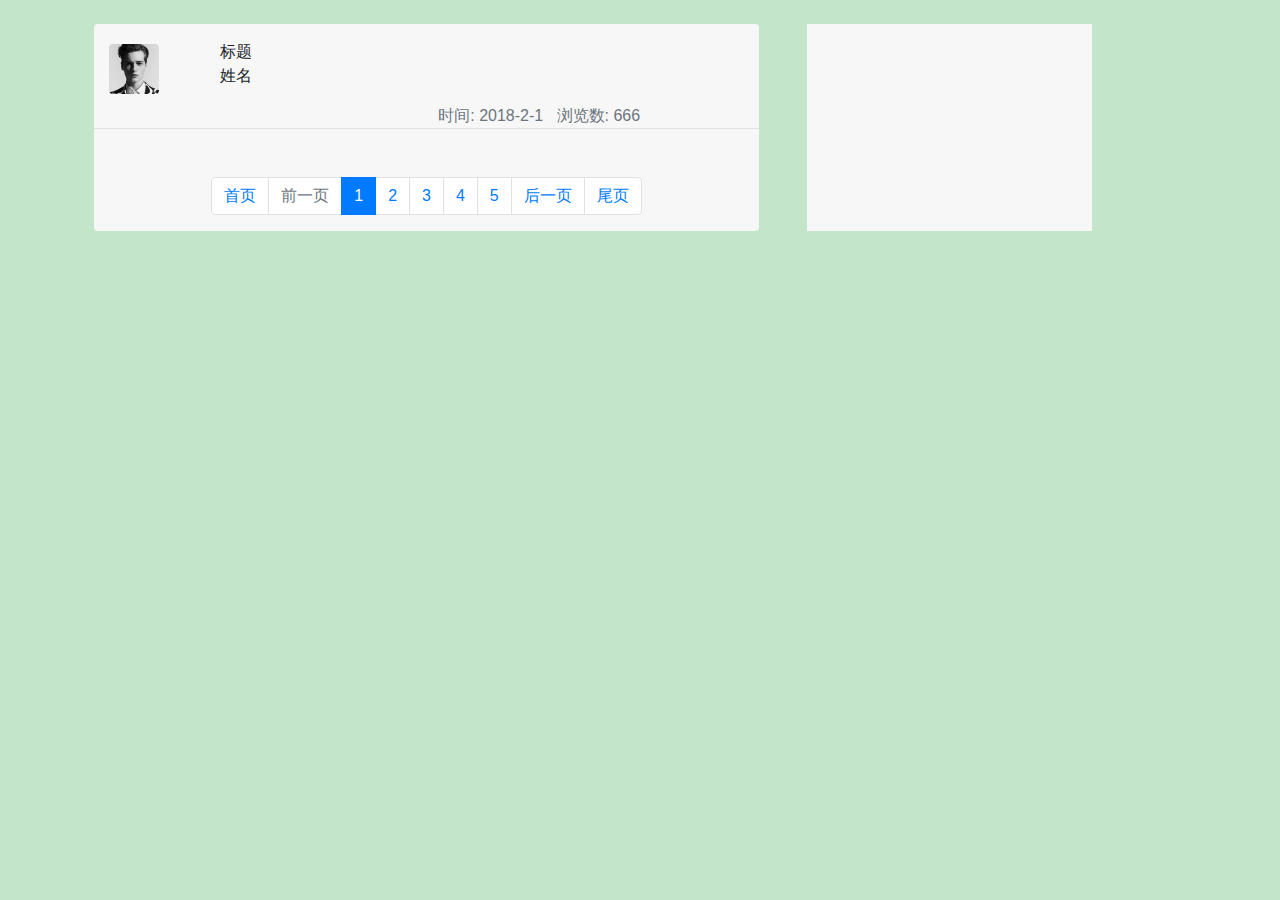
<file: portals/src/main/resources/templates/index.html>
<!DOCTYPE html>
<html lang="en" xmlns:th="http://www.w3.org/1999/xhtml">
<link rel="stylesheet" href="../static/css/bootstrap.css"/>
<script src="../static/js/jquery-3.3.1.js"></script>
<script src="../static/js/jquery.cookie.js"></script>
<script type="text/javascript" src="../static/js/bootstrap.js"></script>
<meta charset="UTF-8">
<style>
    body {
        background-color: #c3e6cb;
    }
</style>
<input class="d-none" id="maxPage" th:value="${maxPage}">
<!--导航栏-->
<div th:replace="head::head"></div>
<div class="container">
    <div class="row">
        <!--头像--> <!--标题用户-->
        <div class="col-7 m-4 rounded" style="background-color: #f7f7f7;">
            <div id="content1">
                <!--循环点-->
                <div class="row mt-3 border-bottom" th:each="viewObject:${viewObjects}">
                    <div class="col-2 mt-1">
                        <!--头像-->
                        <img class=" rounded" th:src="@{${viewObject.get('user').headUrl}}"
                             src="../static/img/head/1.jpg"
                             width="50" height="50">
                    </div>
                    <div class="col-10">
                        <!--标题用户-->
                        <a th:text="${viewObject.get('question').questionTitle}"
                           th:href="@{/question/{questionId}(questionId=${viewObject.get('question').questionId})}">标题</a>
                        <p class="text-gray-dark" th:text="${viewObject.get('user').userName}">姓名</p>
                        <div class="offset-5">
                            <span class="text-secondary">时间:</span>
                            <span class="text-secondary"
                                  th:text="${viewObject.get('question').questionDate}">2018-2-1</span>
                            <span class="text-secondary">&nbsp;&nbsp;浏览数:</span>
                            <span class="text-secondary" th:text="${viewObject.get('question').visitTime}">666</span>
                        </div>
                    </div>
                </div>
            </div>
            <!--分页-->
            <ul class="pagination  justify-content-center pt-4 mt-4">
                <li class="page-item"><a id="a1" class="page-link" href="javascript:void(0)" onclick="f1(this)">首页</a>
                </li>
                <li class="page-item disabled"><a id="a2" class="page-link" href="javascript:void(0)"
                                                  onclick="f1(this)">前一页</a>
                </li>
                <li class="page-item active"><a id="a3" class="page-link" href="javascript:void(0)"
                                                onclick="f1(this)">1</a>
                </li>
                <li class="page-item "><a id="a4" class="page-link" href="javascript:void(0)" onclick="f1(this)">2</a>
                </li>
                <li class="page-item"><a id="a5" class="page-link" href="javascript:void(0)" onclick="f1(this)">3</a>
                </li>
                <li class="page-item"><a id="a6" class="page-link" href="javascript:void(0)" onclick="f1(this)">4</a>
                </li>
                <li class="page-item "><a id="a7" class="page-link" href="javascript:void(0)" onclick="f1(this)">5</a>
                </li>
                <li class="page-item"><a id="a8" class="page-link" href="javascript:void(0)" onclick="f1(this)">后一页</a>
                </li>
                <li class="page-item"><a id="a9" class="page-link" href="javascript:void(0)" onclick="f1(this)">尾页</a>
                </li>
            </ul>
        </div>
        <!--热门文章-->
        <div class="col-3 m-4" style="background-color: #f7f7f7;">
        </div>
    </div>
</div>
</html>
<!--初始化分页按钮-->
<script>
    function f1(e) {
        var preNode = $(".active")
        var prePage = preNode.children().text()
        var curPage = $(e).text()
        $(".disabled").removeClass('disabled')
        $(".active").removeClass('active')
        if ($(e).attr('id') == 'a1') {
            $("#a3").text(1)
            $("#a4").text(2)
            $("#a5").text(3)
            $("#a6").text(4)
            $("#a7").text(5)
            $("#a3").parent().addClass("active")
            $("#a2").parent().addClass("disabled")
        }
        if ($(e).attr('id') == 'a2') {
            if (prePage == '2') {
                $("#a3").parent().addClass("active")
                $("#a2").parent().addClass("disabled")
            }
            else if (prePage == '3' || prePage == maxPage || prePage == Number(maxPage) - 1 + "") {
                preNode.prev().addClass('active')
            }
            else {
                $("#a3").text(Number(prePage) - 3 + '')
                $("#a4").text(Number(prePage) - 2 + '')
                $("#a5").text(Number(prePage) - 1 + '')
                $("#a6").text(prePage)
                $("#a7").text(Number(prePage) + 1 + '')
                $("#a5").parent().addClass('active')
            }
        }
        if ($(e).attr('id') == 'a3') {
            if ($(e).text() == '1') {
                $("#a3").parent().addClass("active")
                $("#a2").parent().addClass("disabled")
            }
            else if ($(e).text() == '2') {
                $("#a3").text('1')
                $("#a4").text('2')
                $("#a5").text('3')
                $("#a6").text('4')
                $("#a7").text('5')
                $("#a4").parent().addClass('active')
            }
            else {
                $("#a3").text(Number(curPage) - 2 + "")
                $("#a4").text(Number(curPage) - 1 + "")
                $("#a5").text(curPage)
                $("#a6").text(Number(curPage) + 1 + "")
                $("#a7").text(Number(curPage) + 2 + "")
                $("#a5").parent().addClass('active')
            }
        }
        if ($(e).attr('id') == 'a4') {
            if ($(e).text() == '2') {
                $(e).parent().addClass('active')
            } else {
                $("#a3").text(Number(curPage) - 2 + "")
                $("#a4").text(Number(curPage) - 1 + "")
                $("#a5").text(curPage)
                $("#a6").text(Number(curPage) + 1 + "")
                $("#a7").text(Number(curPage) + 2 + "")
                $("#a5").parent().addClass('active')
            }
        }
        if ($(e).attr('id') == 'a5') {
            $("#a3").text(Number(curPage) - 2 + "")
            $("#a4").text(Number(curPage) - 1 + "")
            $("#a5").text(curPage)
            $("#a6").text(Number(curPage) + 1 + "")
            $("#a7").text(Number(curPage) + 2 + "")
            $("#a5").parent().addClass('active')
        }
        if ($(e).attr('id') == 'a6') {
            if ($(e).text() == Number(maxPage) - 1) {
                $(e).parent().addClass('active')
            } else {
                $("#a3").text(Number(curPage) - 2 + "")
                $("#a4").text(Number(curPage) - 1 + "")
                $("#a5").text(curPage)
                $("#a6").text(Number(curPage) + 1 + "")
                $("#a7").text(Number(curPage) + 2 + "")
                $("#a5").parent().addClass('active')
            }
        }
        if ($(e).attr('id') == 'a7') {
            var curPage = $(e).text()
            if ($(e).text() == maxPage) {
                $("#a7").parent().addClass("active")
                $("#a8").parent().addClass("disabled")
            }
            else if ($(e).text() == Number(maxPage) - 1) {
                $("#a3").text(Number(maxPage) - 4)
                $("#a4").text(Number(maxPage) - 3)
                $("#a5").text(Number(maxPage) - 2)
                $("#a6").text(Number(maxPage) - 1)
                $("#a7").text(maxPage)
                $("#a7").parent().addClass('active')
            }
            else {
                $("#a3").text(Number(curPage) - 2 + "")
                $("#a4").text(Number(curPage) - 1 + "")
                $("#a5").text(curPage)
                $("#a6").text(Number(curPage) + 1 + "")
                $("#a7").text(Number(curPage) + 2 + "")
                $("#a5").parent().addClass('active')
            }
        }
        if ($(e).attr('id') == 'a8') {
            if (prePage == Number(maxPage) - 1 + "") {
                $("#a7").parent().addClass("active")
                $("#a8").parent().addClass("disabled")
            }
            else if (prePage == Number(maxPage) - 2 || prePage == 1 || prePage == 2) {
                preNode.next().addClass('active')
            }
            else {
                $("#a3").text(Number(prePage) - 1)
                $("#a4").text(prePage)
                $("#a5").text(Number(prePage) + 1)
                $("#a6").text(Number(prePage) + 2)
                $("#a7").text(Number(prePage) + 3)
                $("#a5").parent().addClass('active')
            }
        }
        if ($(e).attr('id') == 'a9') {
            $("#a3").text(Number(maxPage) - 4)
            $("#a4").text(Number(maxPage) - 3)
            $("#a5").text(Number(maxPage) - 2)
            $("#a6").text(Number(maxPage) - 1)
            $("#a7").text(maxPage)
            $("#a7").parent().addClass("active")
            $("#a8").parent().addClass("disabled")
        }
        curPage = $(".active").children().text();
        $.ajax({
            //请求问题分页
            url: "http://127.0.0.1:8082/question",
            data: {
                page: curPage,
                count: 5
            },
            type: "get",
            //请求问题作者信息
            success: function (questions) {
                $("#content1").empty()
                $.each(questions, function (i, question) {
                    $.ajax({
                        url: "http://127.0.0.1:8081/user/" + question.userId,
                        type: "get",
                        success: function (e) {
                            res = " <div class=\"row mt-3 border-bottom\" >\n" +
                                "                <div class=\"col-2 mt-1\">\n" +
                                "                    <!--头像-->\n" +
                                "                    <img class=\" rounded\"\n" +
                                "                         src=" + e.headUrl + "\n" +
                                "                         width=\"50\" height=\"50\">\n" +
                                "                </div>\n" +
                                "                <div class=\"col-10\">\n" +
                                "                    <!--标题用户-->\n" +
                                "                    <a \n" +
                                "                       href=\"/question/" + question.questionId + "\"> "+question.questionTitle+" </a>\n" +
                                "                    <p class=\"text-gray-dark\">" + e.userName + "</p>\n" +
                                "                    <div class=\"offset-5\">\n" +
                                "                        <span class=\"text-secondary\">时间:</span>\n" +
                                "                        <span class=\"text-secondary\"\n" +
                                "                             >" + question.questionDate + "</span>\n" +
                                "                        <span class=\"text-secondary\">&nbsp;&nbsp;浏览数:</span>\n" +
                                "                        <span class=\"text-secondary\" >" + question.visitTime + "</span>\n" +
                                "                    </div>\n" +
                                "                </div>\n" +
                                "            </div>"
                            $("#content1").append(res)
                        }
                    })
                })

            }
        })
    }
</script>
</file>
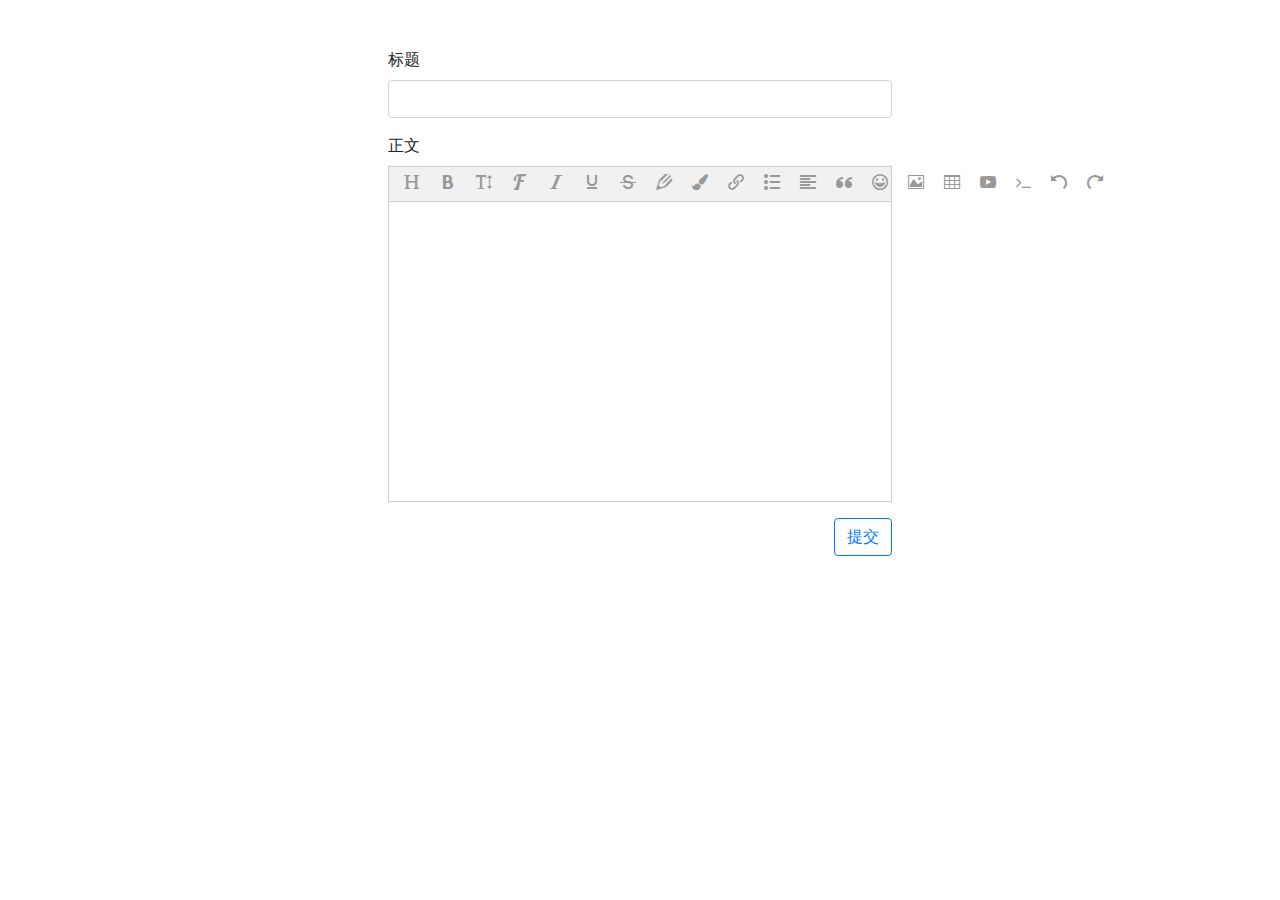
<file: portals/src/main/resources/templates/ask.html>
<!DOCTYPE html>
<html lang="en" xmlns:th="http://www.thymeleaf.org">
<link rel="stylesheet" href="../static/css/bootstrap.css"/>
<script src="../static/js/jquery-3.3.1.js"></script>
<script src="../static/js/jquery.cookie.js"></script>
<script type="text/javascript" src="../static/js/bootstrap.js"></script>
<script type="text/javascript" src="../static/js/wangEditor.js"></script>
<meta charset="UTF-8">
<div class="container col-5 mt-5">
    <div class="form-group ">
        <label>标题</label>
        <input id="title" class="form-control">
        <input id="userId" th:value="${userId}" class="d-none">
    </div>
    <label>正文</label>
    <div class="form-group" id="editor">
    </div>
    <button class="btn btn-outline-primary float-right" onclick="f1()">提交</button>
</div>
</html>
<!--创建富文本编辑器-->
<script>
    var E = window.wangEditor
    var editor = new E('#editor')
    editor.create()
</script>
<script>
    //提交表单
    function f1() {
        var userId = $("#userId").val()
        var title = $("#title").val()
        var content = editor.txt.html()
        $.ajax({
            url: "http://127.0.0.1:8082/question/ask",
            type: "post",
            data: {
                title: title,
                content: content,
                userId: userId
            },
            success: function (e) {
                alert("提问成功")
                window.location.href = "http://127.0.0.1:8080/question/" + e
            }
        })
    }
</script>
</file>
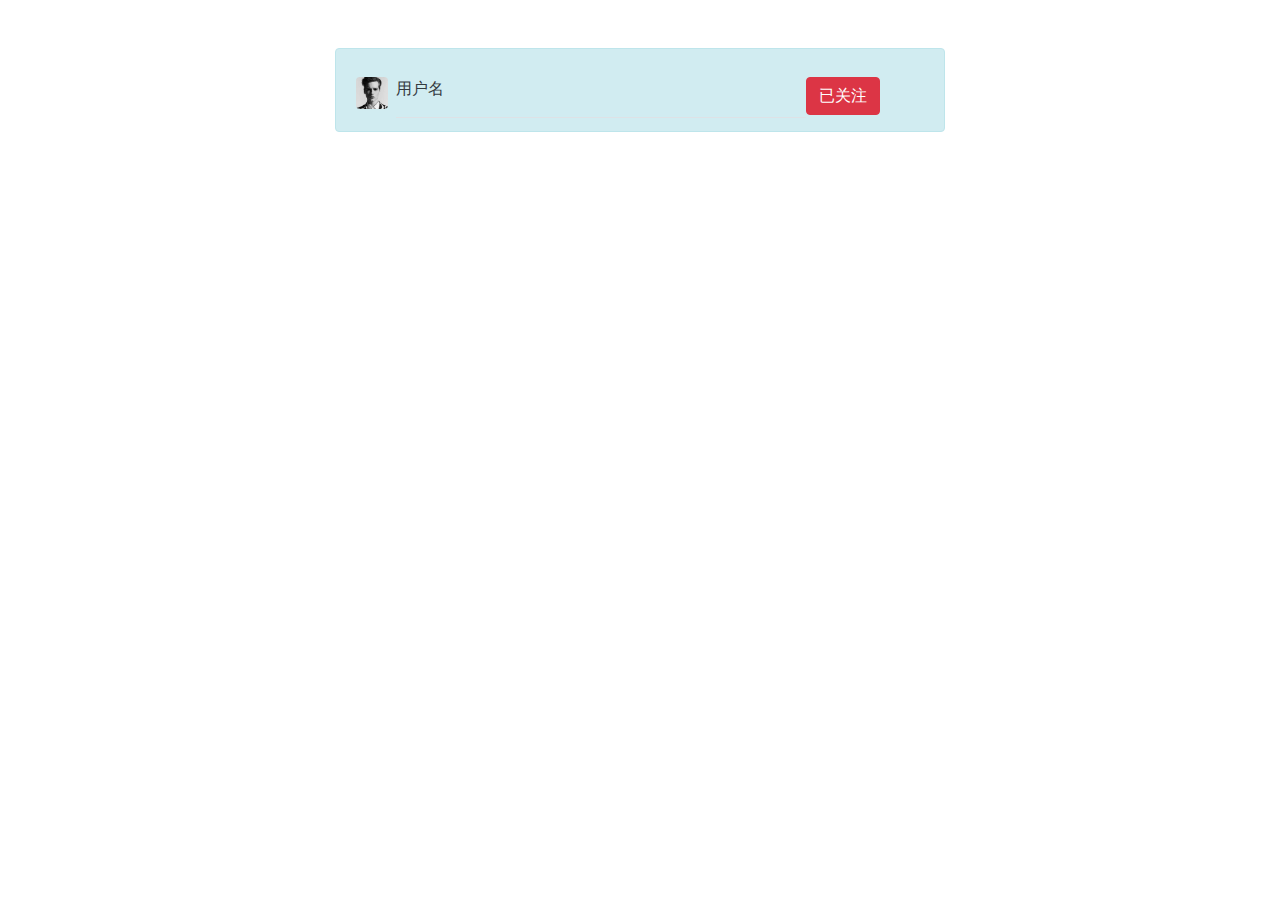
<file: portals/src/main/resources/templates/follow.html>
<!DOCTYPE html>
<html lang="en" xmlns:th="http://www.w3.org/1999/xhtml">
<link rel="stylesheet" href="../static/css/bootstrap.css"/>
<script src="../static/js/jquery-3.3.1.js"></script>
<script src="../static/js/jquery.cookie.js"></script>
<script type="text/javascript" src="../static/js/bootstrap.js"></script>
<head>
    <meta charset="UTF-8">
    <title>我的关注</title>
</head>
<!--导航栏-->
<div th:replace="head::head"></div>
<input class="d-none" th:value="${holder.userId}" id="input1">
<div class="container col-6 mt-5">
    <!--循环关注的用户-->
    <div class="alert alert-info alert-dismissible" role="alert" th:each="user:${followeds}">
        <div class=" media text-muted pt-3">
            <img alt="32×32"
                 class="mr-2 rounded" th:src="@{${user.headUrl}}"
                 src="../static/img/head/1.jpg"
                 data-holder-rendered="true" style="width: 32px; height: 32px;">
            <p class="media-body pb-3 mb-0  lh-125 border-bottom border-gray">
                <span class="d-block text-dark " th:text="${user.userName}">用户名</span>
            </p>
            <button class="btn-danger btn mb-1" th:id="${user.userId}" onclick="f(this)">已关注</button>
        </div>
    </div>
</div>
</html>
<!--功能函数-->
<script>
    //取消关注
    function f(e) {
        var followerId = $("#input1").val()
        var followedId = $(e).attr('id')
        $.ajax({
            type: "post",
            url: "http://127.0.0.1:8081/follow/cancel",
            data: {
                followerId: followerId,
                followedId: followedId
            },
            success: function () {
                $(e).parent().remove()
            }
        });
    }
</script>
</file>
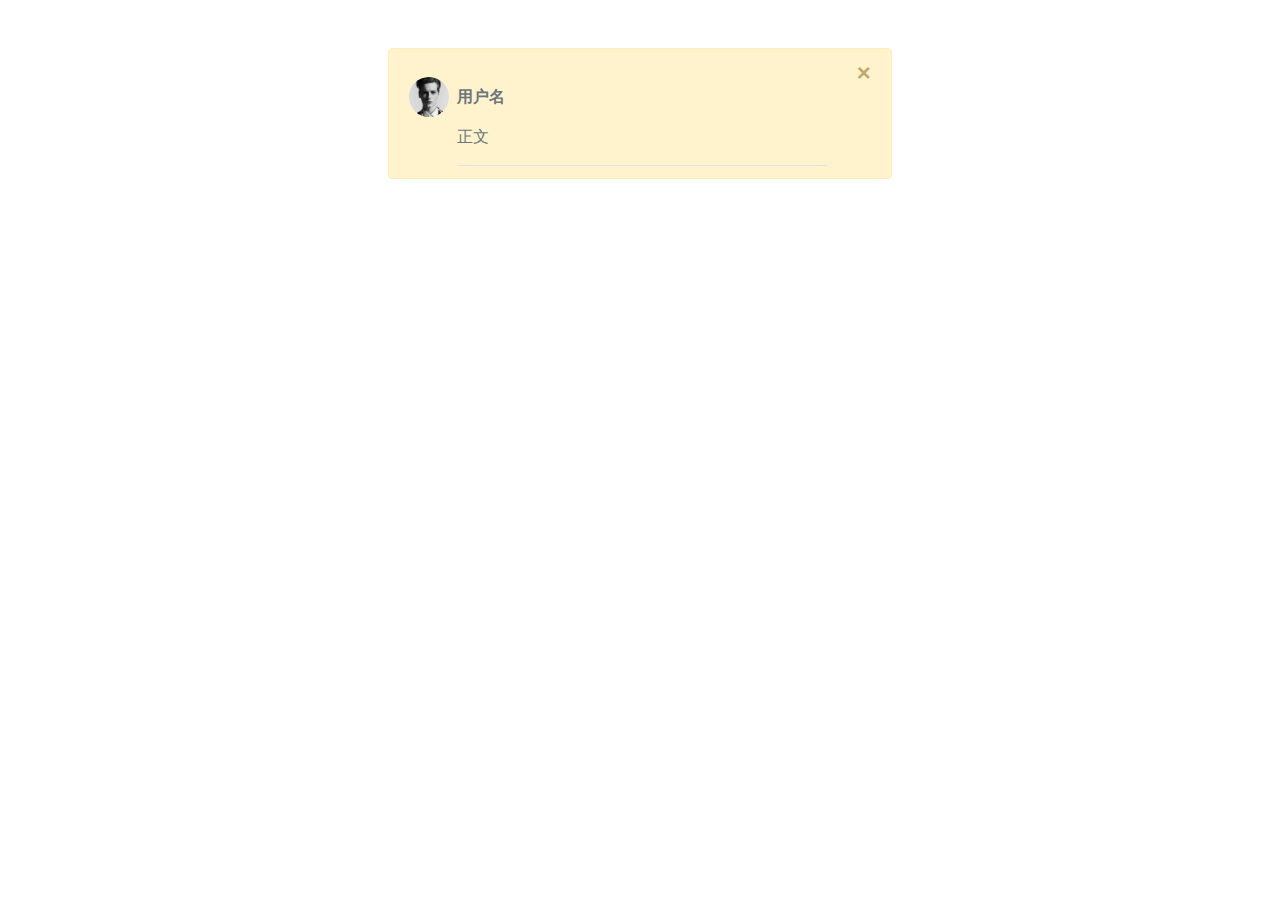
<file: portals/src/main/resources/templates/letter.html>
<!DOCTYPE html>
<html lang="en" xmlns:th="http://www.w3.org/1999/xhtml">
<link rel="stylesheet" href="../static/css/bootstrap.css"/>
<script src="../static/js/jquery-3.3.1.js"></script>
<script src="../static/js/jquery.cookie.js"></script>
<script type="text/javascript" src="../static/js/bootstrap.js"></script>
<head>
    <meta charset="UTF-8">
    <title>站内信</title>
</head>
<div th:replace="head::head"></div>
<div class="container mt-5 col-5">
    <!--循环站内信-->
    <div class="alert alert-warning alert-dismissible" role="alert" th:each="viewObject:${viewObjects}">
        <button th:id="${viewObject.get('letter').letterId}" type="button" class="close" data-dismiss="alert"
                aria-label="Close"
                onclick="f(this);">
            <span aria-hidden="true">&times;</span>
        </button>
        <div class=" media text-muted pt-3">
            <img class="mr-2 rounded-circle" th:src="@{${viewObject.get('user').headUrl}}"
                 src="../static/img/head/1.jpg"
                 data-holder-rendered="true" style="width: 40px; height: 40px;">
            <p class="media-body pb-3 mb-0  border-bottom border-gray">
                <strong class="d-block mb-3 mt-2"
                        th:text="${viewObject.get('user').userName}">用户名</strong>
                <span th:text="${viewObject.get('letter').letterContent}">正文</span>
            </p>
        </div>
    </div>
</div>
</html>
<script>
    //关闭已读的站内信
    function f(e) {
        var letterId = $(e).attr('id')
        $.ajax({
            type: "post",
            url: "http://127.0.0.1:8081/letter/delete",
            data: {letterId: letterId}
        });
    }
</script>
</file>
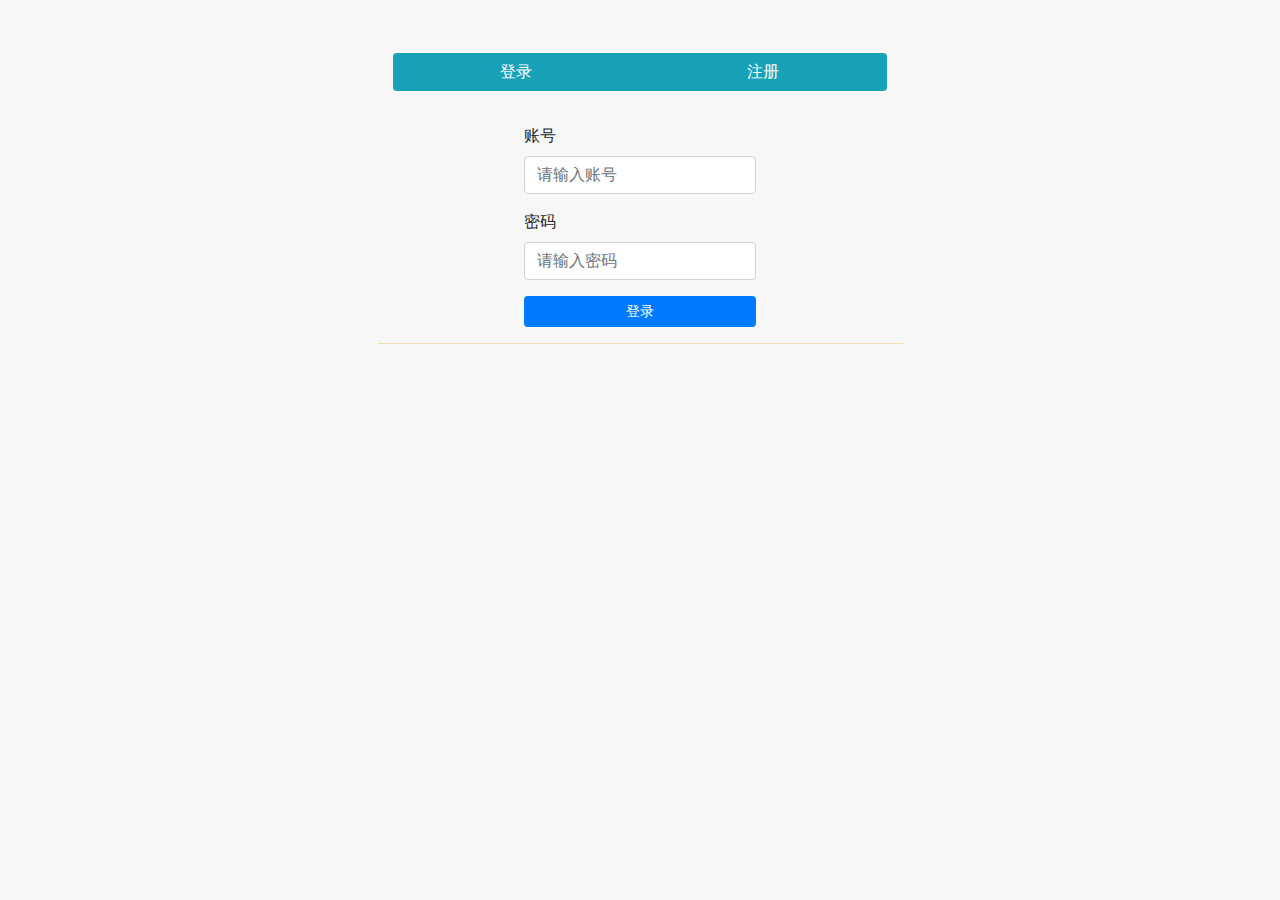
<file: portals/src/main/resources/templates/logreg.html>
<!DOCTYPE html>
<html xmlns:th="http://www.w3.org/1999/xhtml">
<link rel="stylesheet" href="../static/css/bootstrap.css"/>
<script src="../static/js/jquery-3.3.1.js"></script>
<script type="text/javascript" src="../static/js/bootstrap.js"></script>
<style>
    body {
        background-color: #f7f7f7;
    }

    a {
        background-color: #17A2B8;
        color: whitesmoke;
    }

    a:hover {
        background-color: #138496;
        color: whitesmoke;
    }

</style>

<head>
    <meta charset="UTF-8">
    <title>注册</title>
</head>
<input class="d-none" th:value="${next}" id="next">
<div class="container">
    <form method="post" class="col-6 offset-3">
        <div style="border-bottom: 1px solid wheat ;margin-top: 10%;">
            <div class="form-group">
                <div class="btn-group col-12">
                    <a class="btn btn-default col-6 text-white" id="a1" onclick="f1(this)">登录</a>
                    <a class="btn btn-default col-6 text-white" id="a2" onclick="f1(this)">注册</a>
                </div>
            </div>
            <div class="form-group">
                <div class="col-6 offset-3">
                    <span class="text-danger" th:text="${error}"></span>
                </div>
            </div>
            <div class="form-group">
                <div class="col-6 offset-3">
                    <label>账号</label>
                    <input type="text" class="form-control" id="account" name="account" placeholder="请输入账号">
                </div>
            </div>
            <div class="form-group">
                <div class="col-6 offset-3">
                    <label>密码</label>
                    <input type="password" class="form-control" id="password" name="password" placeholder="请输入密码">
                </div>
            </div>
            <div class="form-group">
                <div class="col-6 offset-3">
                    <button type="button" class="btn btn-sm btn-primary btn-block" id="btn1" onclick="f2(this)">登录
                    </button>
                    <button type="button" class="btn btn-sm btn-primary btn-block" id="btn2" onclick="f2(this)">注册
                    </button>
                </div>
            </div>
        </div>
    </form>
</div>
</html>
<script>
    //按钮的显示与隐藏
    $("#btn1").show()
    $("#btn2").hide()

    function f1(e) {
        if ($(e).attr('id') == 'a1') {
            $("#btn1").show()
            $("#btn2").hide()
        }
        else {
            $("#btn1").hide()
            $("#btn2").show()
        }
    }

    //登录注册按钮的提交
    function f2(e) {
        //获取将要跳转的页面
        var next = $("#next").val()
        //获取账号密码
        var account = $("#account").val()
        var password = $("#password").val()
        if (account == "" || password == "") {
            $(".text-danger").text("账号密码不能为空")
        }
        else {
            var url;
            //登录提交
            if ($(e).attr('id') == 'btn1') {
                url = "http://127.0.0.1:8080/login"
            }
            //注册提交
            else {
                url = "http://127.0.0.1:8080/registry"
            }
            $.ajax({
                type: "post",
                url: url,
                data: {
                    account: account,
                    password: password
                },
                success: function () {
                    window.location.href = "http://127.0.0.1:8080" + next
                }
            })
        }
    }
</script>
</file>
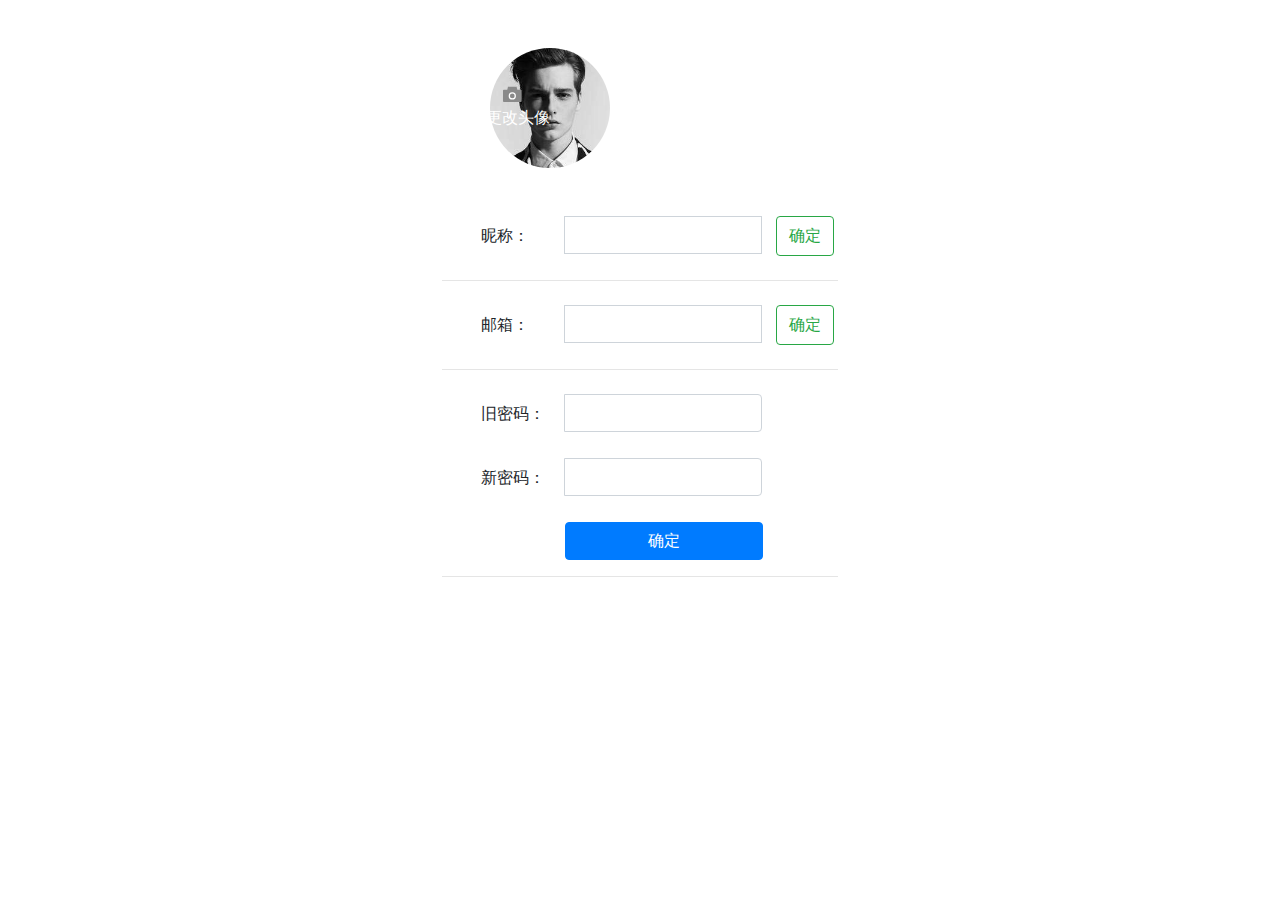
<file: portals/src/main/resources/templates/profile.html>
<!DOCTYPE html>
<html lang="en" xmlns:th="http://www.w3.org/1999/xhtml">
<link rel="stylesheet" href="../static/css/bootstrap.css"/>
<script src="../static/js/jquery-3.3.1.js"></script>
<script src="../static/js/jquery.cookie.js"></script>
<script type="text/javascript" src="../static/js/bootstrap.js"></script>
<meta charset="UTF-8">
<title>个人主页</title>
<style>
    .mohu {
        filter: blur(4px);
        cursor: pointer;
    }

    .wenzi {
        position: absolute;
        top: 11%;
        left: 14%;
    }

    .xiangji {
        position: absolute;
        top: 7%;
        left: 18%;
    }
</style>
<div th:replace="head::head"></div>
<div class="container col-4">
    <!--更换头像-->
    <div class="m-5">
        <img id="img" class="rounded-circle mr-4 " width="120" height="120" src="../static/img/head/1.jpg"
             th:src="@{${holder.headUrl}}">
            <img class=" d-inline xiangji " src="../static/img/icon/相机.svg" width="20" height="20">
            <span class="wenzi" style="color: white">更改头像</span>
        <input type="file" id="upload" class="d-none"/>
    </div>
    <!--更换昵称-->
    <div class="input-group m-4">
        <div class="input-group-prepend col-3">
            <span class="navbar-text">昵称：</span>
        </div>
        <input type="text" class=" form-control col-6">
        <div class="input-group-append col-3">
            <button class="btn btn-outline-success rounded" type="button">确定</button>
        </div>
    </div>
    <hr>
    <!--更换邮箱-->
    <div class="input-group m-4">
        <div class="input-group-prepend col-3">
            <span class="navbar-text">邮箱：</span>
        </div>
        <input type="text" class="form-control col-6">
        <div class="input-group-append col-3">
            <button class="btn btn-outline-success rounded" type="button">确定</button>
        </div>
    </div>
    <hr>
    <!--更换密码-->
    <div class="input-group m-4">
        <div class="input-group-prepend col-3">
            <span class="navbar-text">旧密码：</span>
        </div>
        <input type="text" class="form-control col-6">

    </div>
    <div class="input-group m-4">
        <div class="input-group-prepend col-3">
            <span class="navbar-text">新密码：</span>
        </div>
        <input type="text" class="form-control col-6">

    </div>
    <div class="justify-content-center d-flex ">
        <button class="ml-5 btn btn-primary btn-block col-6">确定</button>
    </div>
    <hr>
</div>
</html>
<script>
    $("#img").hover(function () {
        $("#img").addClass("mohu")

    }, function () {
        $("#img").removeClass("mohu")
    })
    $("#img").click(function () {
        $("#upload").click()
    })
</script>
</file>
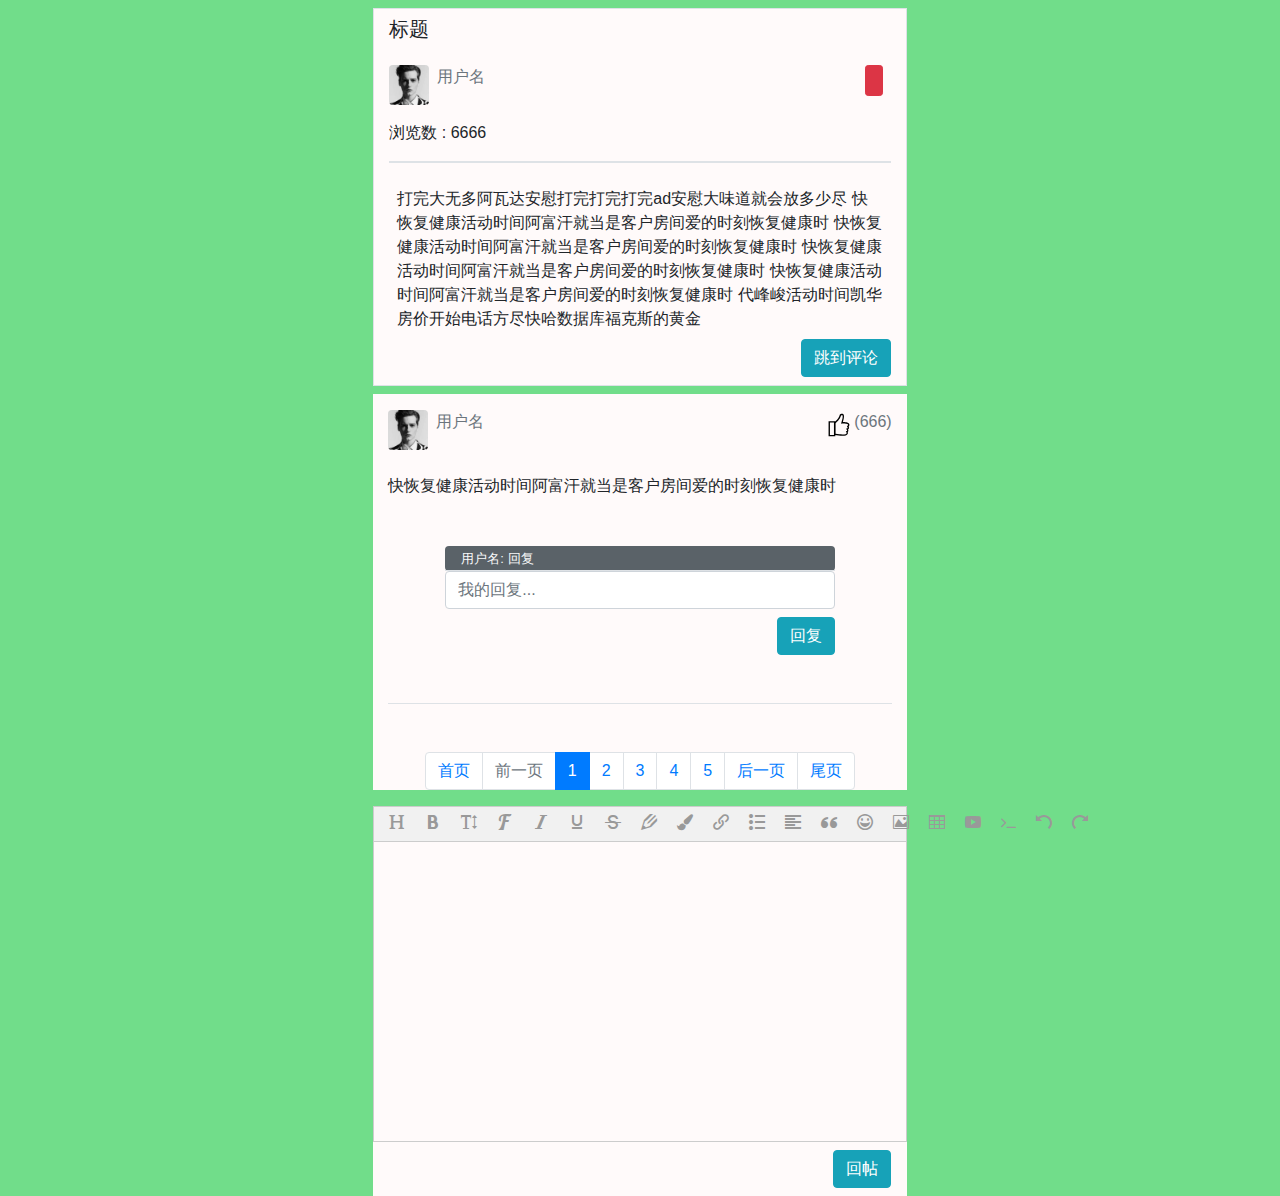
<file: portals/src/main/resources/templates/question.html>
<!DOCTYPE html>
<html lang="en" xmlns:th="http://www.thymeleaf.org">
<link rel="stylesheet" href="../static/css/bootstrap.css"/>
<script src="../static/js/jquery-3.3.1.js"></script>
<script src="../static/js/jquery.cookie.js"></script>
<script src="../static/js/bootstrap.js"></script>
<script src="../static/js/wangEditor.js"></script>
<style>
    body {
        background-color: #71dd8a;
    }
</style>
<input id="page" class="d-none" th:value="${page}">
<input id="qid" class="d-none" th:value="${question.questionId}">
<input id="holder" class="d-none" th:value="${holder.userId}" th:if="${holder!=null}">
<input id="holderName" class="d-none" th:value="${holder.userName}" th:if="${holder!=null}">
<input id="holderUrl" class="d-none" th:value="${holder.headUrl}" th:if="${holder!=null}">

<head>
    <meta charset="UTF-8">
    <title>问题</title>
</head>
<input class="d-none" id="input2" th:value="${page}">
<div th:replace="head::head"></div>
<div class="container border col-5 mt-2" style="background-color: snow">
    <!--问题的标题-->
    <h5 class="pt-2" th:text="${question.questionTitle}">标题</h5>
    <div class="media text-muted pt-3 ">
        <img width="40" height="40"
             class="mr-2 rounded" th:src="@{${user.headUrl}}"
             src="../static/img/head/1.jpg">
        <p class="media-body pb-3 ">
            <span class=" text-gray-dark " th:text="${user.userName}">用户名</span>
        </p>

        <input name="btn1" type="button" th:id="${user.userId}" class="btn btn-danger btn-sm mr-2"
               th:value=" ${follow}? '已关注' : '关注' " onclick="f1(this)"/>
    </div>
    <span>浏览数 : </span><span th:text="${question.visitTime}">6666</span>
    <div class="border mt-3"></div>
    <!--问题的内容-->
    <div class="m-2 mt-4" th:utext="${question.questionContent}">
        打完大无多阿瓦达安慰打完打完打完ad安慰大味道就会放多少尽
        快恢复健康活动时间阿富汗就当是客户房间爱的时刻恢复健康时
        快恢复健康活动时间阿富汗就当是客户房间爱的时刻恢复健康时
        快恢复健康活动时间阿富汗就当是客户房间爱的时刻恢复健康时
        快恢复健康活动时间阿富汗就当是客户房间爱的时刻恢复健康时
        代峰峻活动时间凯华房价开始电话方尽快哈数据库福克斯的黄金
    </div>
    <div class="clearfix pb-2">
        <a class="btn btn-info float-right" href="#editor">跳到评论
        </a>
    </div>
</div>
<div class="container col-5 mt-2" style="background-color: snow">
    <!--回答-->
    <div id="content1" class="border-bottom">
        <div th:each="viewObject:${viewObjects}">
            <div class="media text-muted pt-3">
                <img class="mr-2 rounded" th:src="@{${viewObject.get('user').headUrl}}"
                     src="../static/img/head/1.jpg"
                     width="40" height="40">
                <p class="media-body pb-3">
                    <span class="text-gray-dark" th:text="${viewObject.get('user').userName}">用户名</span>
                </p>
                <a onclick="dianzan(this)" href="javascript:void (0)" th:id="${viewObject.get('answer').answerId}">
                    <img src="../static/img/icon/zan1.svg" width="30" height="30"
                         th:src="${viewObject.get('zanNote')}==null? '../static/img/icon/zan1.svg': '../static/img/icon/zan2.svg'">
                </a>
                (<span th:text="${viewObject.get('zan')}">666</span>)
            </div>
            <div class="mt-2" th:utext="${viewObject.get('answer').answerContent}">
                快恢复健康活动时间阿富汗就当是客户房间爱的时刻恢复健康时
            </div>
            <div class="container mt-5 col-10 mb-5" style="background-color: snow">
                <!--对答案的回答 -->
                <div th:each="viewObject:${viewObject.get('viewObjects1')}" class="rounded"
                     style="background-color: #5a6268">
                    <div class="border-bottom pl-3">
                        <span class="small text-light" th:text="${viewObject.get('user').userName}+' :'">用户名:</span>
                        <span class="small text-light " th:text="${viewObject.get('answer').answerContent}">回复</span>
                    </div>
                </div>
                <input type="text" class="form-control" placeholder="我的回复...">
                <div class="clearfix mt-2 ">
                    <button class="btn btn-info float-right " th:id="${viewObject.get('answer').answerId}"
                            onclick="f3(this)">回复
                    </button>
                </div>
            </div>
        </div>
    </div>

    <!--分页-->
    <ul class="pagination  justify-content-center pt-4 mt-4">
        <li class="page-item"><a id="a1" class="page-link" href="javascript:void(0)" onclick="f4(this)">首页</a></li>
        <li class="page-item disabled"><a id="a2" class="page-link" href="javascript:void(0)" onclick="f4(this)">前一页</a>
        </li>
        <li class="page-item active"><a id="a3" class="page-link" href="javascript:void(0)" onclick="f4(this)">1</a>
        </li>
        <li class="page-item "><a id="a4" class="page-link" href="javascript:void(0)" onclick="f4(this)">2</a></li>
        <li class="page-item"><a id="a5" class="page-link" href="javascript:void(0)" onclick="f4(this)">3</a></li>
        <li class="page-item"><a id="a6" class="page-link" href="javascript:void(0)" onclick="f4(this)">4</a></li>
        <li class="page-item "><a id="a7" class="page-link" href="javascript:void(0)" onclick="f4(this)">5</a></li>
        <li class="page-item"><a id="a8" class="page-link" href="javascript:void(0)" onclick="f4(this)">后一页</a></li>
        <li class="page-item"><a id="a9" class="page-link" href="javascript:void(0)" onclick="f4(this)">尾页</a></li>
    </ul>
</div>

<!--富文本编辑-->
<div class="container  mt-2 col-5" style="padding:0;background-color: snow">
    <div id="editor"></div>
    <div class="clearfix mt-2 pb-2">
        <button class="btn btn-info float-right mr-3" onclick="f2(this)" th:id="${question.questionId}">回帖
        </button>
    </div>
</div>
</html>
<!--创建编辑器-->
<script>
    var E = window.wangEditor
    var editor = new E('#editor')
    editor.create()
</script>
<!--功能函数-->
<script>
    //关注，取消关注
    function f1(e) {
        var value = $(e).val()
        var followerId = $("#holder").val()
        var followedId = $(e).attr('id');
        if (value == "关注") {
            $.ajax({
                type: "post",
                data: {
                    followerId: followerId,
                    followedId: followedId,
                },
                url: "http://127.0.0.1:8081/follow/add",
                success: function () {
                    $(e).val("已关注")
                }
            })
        }
        else {
            $.ajax({
                type: "post",
                data: {
                    followerId: followerId,
                    followedId: followedId
                },
                url: "http://127.0.0.1:8081/follow/cancel",
                success: function () {
                    $(e).val("关注")
                }
            })
        }
    }

    //点赞
    function dianzan(e) {
        var answerId = $(e).attr('id')
        var userId = $("#holder").val()
        var zan = $(e).next().text()
        //未点赞
        if ($(e).children().attr('src') == '../static/img/icon/zan1.svg') {
            $.ajax({
                type: "post",
                url: "http://127.0.0.1:8082/zan/add",
                data: {
                    userId: userId,
                    answerId: answerId
                },
                success: function () {
                    $(e).children().attr('src','../static/img/icon/zan2.svg')
                    $(e).next().text(Number(zan) + 1)
                }
            })
        }
    }

    //回帖(回复问题)
    function f2(e) {
        var content = editor.txt.html()
        var userId = $("#holder").val()
        var entityId = $(e).attr('id')
        $.ajax({
            type: "post",
            url: "http://127.0.0.1:8082/answer/add",
            data: {
                entityType: 0,
                content: content,
                userId: userId,
                entityId: entityId
            },
            success: function (e) {
                console.log(content)
                var res = " <div class=\"media text-muted pt-3\">\n" +
                    "            <img class=\"mr-2 rounded\" \n" +
                    "                src=\"" + $("#holderUrl").val() + "\" width=\"30\" height=\"30\">\n" +
                    "            <p class=\"media-body pb-3\">\n" +
                    "                <span class=\"text-gray-dark\" >" + $("#holderName").val() + "</span>\n" +
                    "            </p>\n" +
                    "            <a onclick=\"dianzan(this)\" href=\"javascript:void (0)\" id=\"" + e + "\">\n" +
                    "                <img src=\"../static/img/icon/zan1.svg\" width=\"30\" height=\"30\"\n" +
                    "                    >\n" +
                    "            </a>\n" +
                    "            (<span >0</span>)\n" +
                    "        </div>\n" +
                    "        <div class=\"mt-2\">\n" +
                    "            " + content + "\n" +
                    "        </div>\n" +
                    "        <div class=\"container mt-5 col-10 mb-5\" style=\"background-color: snow\">\n" +
                    "            <!--对答案的回答 -->\n" +
                    "            <div  class=\"rounded\"\n" +
                    "                 style=\"background-color: #5a6268\">\n" +
                    "                <div class=\"border-bottom pl-3\">\n" +
                    "                </div>\n" +
                    "            </div>\n" +
                    "            <input type=\"text\" class=\"form-control\" placeholder=\"我的回复...\">\n" +
                    "            <div class=\"clearfix mt-2 \">\n" +
                    "                <button class=\"btn btn-info float-right \" id=\"" + e + "\"\n" +
                    "                        onclick=\"f3(this)\">\n" +
                    "               回复 </button>\n" +
                    "            </div>\n" +
                    "        </div>"
                $("#content1").append(res)
            }
        })
    }

    //回复答案
    function f3(e) {
        var content = $(e).parent().prev().val()
        var entityId = $(e).attr('id')
        var userId = $("#holder").val()
        $.ajax({
            type: "post",
            url: "http://127.0.0.1:8082/answer/add",
            data: {
                entityType: 1,
                content: content,
                userId: userId,
                entityId: entityId
            },
            success: function () {
                var res = "  <div class=\"border-bottom pl-3\">\n" +
                    " <span class=\"small text-light\" >" + $("#holderName").val() + "</span>\n" +
                    " <span class=\"small text-light \" > : " + content + "</span>\n" +
                    "  </div>"
                $(e).parent().prev().prev().append(res)
            }
        })
    }

    //分页disabled a1-a9 active
    function f4(e) {
        var maxPage = $("#page").val()
        var preNode = $(".active")
        var prePage = preNode.children().text()
        var curPage = $(e).text()
        $(".disabled").removeClass('disabled')
        $(".active").removeClass('active')
        if ($(e).attr('id') == 'a1') {
            $("#a3").text(1)
            $("#a4").text(2)
            $("#a5").text(3)
            $("#a6").text(4)
            $("#a7").text(5)
            $("#a3").parent().addClass("active")
            $("#a2").parent().addClass("disabled")
        }
        if ($(e).attr('id') == 'a2') {
            if (prePage == '2') {
                $("#a3").parent().addClass("active")
                $("#a2").parent().addClass("disabled")
            }
            else if (prePage == '3' || prePage == maxPage || prePage == Number(maxPage) - 1 + "") {
                preNode.prev().addClass('active')
            }
            else {
                $("#a3").text(Number(prePage) - 3 + '')
                $("#a4").text(Number(prePage) - 2 + '')
                $("#a5").text(Number(prePage) - 1 + '')
                $("#a6").text(prePage)
                $("#a7").text(Number(prePage) + 1 + '')
                $("#a5").parent().addClass('active')
            }
        }
        if ($(e).attr('id') == 'a3') {
            if ($(e).text() == '1') {
                $("#a3").parent().addClass("active")
                $("#a2").parent().addClass("disabled")
            }
            else if ($(e).text() == '2') {
                $("#a3").text('1')
                $("#a4").text('2')
                $("#a5").text('3')
                $("#a6").text('4')
                $("#a7").text('5')
                $("#a4").parent().addClass('active')
            }
            else {
                $("#a3").text(Number(curPage) - 2 + "")
                $("#a4").text(Number(curPage) - 1 + "")
                $("#a5").text(curPage)
                $("#a6").text(Number(curPage) + 1 + "")
                $("#a7").text(Number(curPage) + 2 + "")
                $("#a5").parent().addClass('active')
            }
        }
        if ($(e).attr('id') == 'a4') {
            if ($(e).text() == '2') {
                $(e).parent().addClass('active')
            } else {
                $("#a3").text(Number(curPage) - 2 + "")
                $("#a4").text(Number(curPage) - 1 + "")
                $("#a5").text(curPage)
                $("#a6").text(Number(curPage) + 1 + "")
                $("#a7").text(Number(curPage) + 2 + "")
                $("#a5").parent().addClass('active')
            }
        }
        if ($(e).attr('id') == 'a5') {
            $("#a3").text(Number(curPage) - 2 + "")
            $("#a4").text(Number(curPage) - 1 + "")
            $("#a5").text(curPage)
            $("#a6").text(Number(curPage) + 1 + "")
            $("#a7").text(Number(curPage) + 2 + "")
            $("#a5").parent().addClass('active')
        }
        if ($(e).attr('id') == 'a6') {
            if ($(e).text() == Number(maxPage) - 1) {
                $(e).parent().addClass('active')
            } else {
                $("#a3").text(Number(curPage) - 2 + "")
                $("#a4").text(Number(curPage) - 1 + "")
                $("#a5").text(curPage)
                $("#a6").text(Number(curPage) + 1 + "")
                $("#a7").text(Number(curPage) + 2 + "")
                $("#a5").parent().addClass('active')
            }
        }
        if ($(e).attr('id') == 'a7') {
            var curPage = $(e).text()
            if ($(e).text() == maxPage) {
                $("#a7").parent().addClass("active")
                $("#a8").parent().addClass("disabled")
            }
            else if ($(e).text() == Number(maxPage) - 1) {
                $("#a3").text(Number(maxPage) - 4)
                $("#a4").text(Number(maxPage) - 3)
                $("#a5").text(Number(maxPage) - 2)
                $("#a6").text(Number(maxPage) - 1)
                $("#a7").text(maxPage)
                $("#a7").parent().addClass('active')
            }
            else {
                $("#a3").text(Number(curPage) - 2 + "")
                $("#a4").text(Number(curPage) - 1 + "")
                $("#a5").text(curPage)
                $("#a6").text(Number(curPage) + 1 + "")
                $("#a7").text(Number(curPage) + 2 + "")
                $("#a5").parent().addClass('active')
            }
        }
        if ($(e).attr('id') == 'a8') {
            if (prePage == Number(maxPage) - 1 + "") {
                $("#a7").parent().addClass("active")
                $("#a8").parent().addClass("disabled")
            }
            else if (prePage == Number(maxPage) - 2 || prePage == 1 || prePage == 2) {
                preNode.next().addClass('active')
            }
            else {
                $("#a3").text(Number(prePage) - 1)
                $("#a4").text(prePage)
                $("#a5").text(Number(prePage) + 1)
                $("#a6").text(Number(prePage) + 2)
                $("#a7").text(Number(prePage) + 3)
                $("#a5").parent().addClass('active')
            }
        }
        if ($(e).attr('id') == 'a9') {
            $("#a3").text(Number(maxPage) - 4)
            $("#a4").text(Number(maxPage) - 3)
            $("#a5").text(Number(maxPage) - 2)
            $("#a6").text(Number(maxPage) - 1)
            $("#a7").text(maxPage)
            $("#a7").parent().addClass("active")
            $("#a8").parent().addClass("disabled")
        }
        curPage = $(".active").children().text();
        //请求问题的答案
        $.ajax({
            async: false,
            url: "http://127.0.0.1:8082/answer",
            type: "get",
            data: {
                entityType: 0,
                entityId: $("#qid").val(),
                page: curPage,
                count: 5
            },
            success: function (e1) {
                $("#content1").empty()
                $.each(e1, function (index, answer1) {
                    //获取回答的赞数
                    var zan
                    $.ajax({
                        async: false,
                        url: "http://127.0.0.1:8082/zan/count",
                        data: {
                            answerId: answer1.answerId,
                        },
                        success: function (e) {
                            zan = e
                        }
                    })
                    //获取点赞记录
                    var zanUrl
                    $.ajax({
                        async: false,
                        url: "http://127.0.0.1:8082/zan",
                        data: {
                            answerId: answer1.answerId,
                            userId: $("#holder").val()
                        },
                        success: function (e) {
                            console.log(jQuery.type(e))
                            if (e !="")
                                zanUrl = '../static/img/icon/zan2.svg'
                            else
                                zanUrl = '../static/img/icon/zan1.svg'
                        }
                    })
                    //请求回答问题的用户信息
                    var user1
                    $.ajax({
                        async: false,
                        url: "http://127.0.0.1:8081/user/" + answer1.userId,
                        success: function (e) {
                            user1 = e
                        }
                    })
                    var res1 = "<div class=\"media text-muted pt-3\">\n" +
                        "            <img class=\"mr-2 rounded\" \n" +
                        "                 src=\"" + user1.headUrl + "\"\n" +
                        "                 width=\"40\" height=\"40\">\n" +
                        "            <p class=\"media-body pb-3\">\n" +
                        "                <span class=\"text-gray-dark\" >" + user1.userName + "</span>\n" +
                        "            </p>\n" +
                        "            <a onclick=\"dianzan(this)\" href=\"javascript:void(0)\" id=\""+answer1.answerId+"\">\n" +
                        "                <img src=\"" + zanUrl + "\" width=\"30\" height=\"30\"\n" +
                        "                   \n" +
                        "                    >\n" +
                        "            </a>\n" +
                        "            (<span >" + zan + "</span>)\n" +
                        "        </div>\n" +
                        "        <div class=\"mt-2\" >\n" +
                        "" + answer1.answerContent + "\n" +
                        "        </div>\n" +
                        "        <div class=\"container mt-5 col-10 mb-5\" style=\"background-color: snow\">\n" +
                        "            <!--对答案的回答 -->\n" +
                        "            <div  class=\"rounded \"\n" +
                        "                 style=\"background-color: #5a6268\">"
                    //请求答案的答案
                    $.ajax({
                        async: false,
                        url: "http://127.0.0.1:8082/answer",
                        type: "get",
                        data: {
                            entityType: 1,
                            entityId: answer1.answerId
                        },
                        success: function (e2) {
                            var res2 = ""
                            $.each(e2, function (i, answer2) {
                                //请求用户信息
                                $.ajax({
                                    async: false,
                                    url: "http://127.0.0.1:8081/user/" + answer2.userId,
                                    type: "get",
                                    success: function (user) {
                                        res2 = res2 + "<div class=\"border-bottom pl-3\">\n" +
                                            " <span class=\"small text-light\">" + user.userName + "</span>\n" +
                                            " <span class=\"small text-light \"> : " + answer2.answerContent + "</span>\n" +
                                            " </div>"
                                    }
                                })

                            })
                            res1 = res1 + res2
                        }
                    })
                    res1 = res1 + "</div>\n" +
                        "            <input type=\"text\" class=\"form-control\"  placeholder=\"我的回复...\">\n" +
                        "            <div class=\"clearfix mt-2 \">\n" +
                        "                <button class=\"btn btn-info float-right \" id=\"" + answer1.answerId + "\"\n" +
                        "                        onclick=\"f3(this)\">回复\n" +
                        "                </button>\n" +
                        "            </div>\n" +
                        "        </div>\n" +
                        "    </div>"
                    $("#content1").append(res1)
                })
            }
        })
    }
</script>
</file>
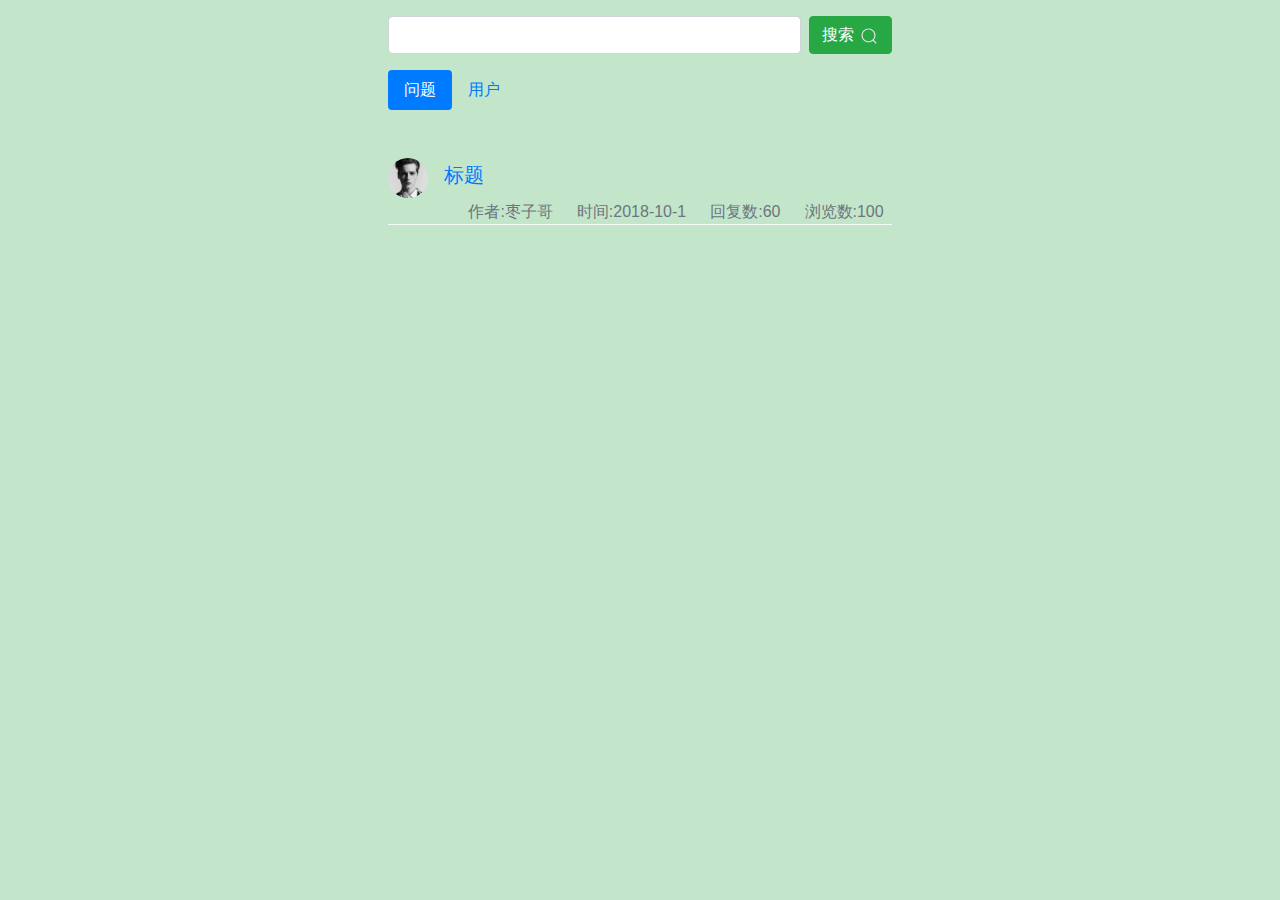
<file: portals/src/main/resources/templates/search.html>
<!DOCTYPE html>
<html lang="en" xmlns:th="http://www.thymeleaf.org">
<link rel="stylesheet" href="../static/css/bootstrap.css"/>
<script src="../static/js/jquery-3.3.1.js"></script>
<script src="../static/js/jquery.cookie.js"></script>
<script src="../static/js/bootstrap.js"></script>
<script src="../static/js/wangEditor.js"></script>
<style>
    body {
        background-color: #c3e6cb;
    }
</style>
<head>
    <meta charset="UTF-8">
    <title>搜索结果</title>
</head>
<!--导航栏-->
<div th:replace="head::head"></div>
<div class="container  col-5">
    <!--搜索框-->
    <div class="input-group mb-3 mt-3">
        <input id="keywords" type="text" th:value="${keywords}" class="form-control rounded mr-2">
        <button class="btn btn-success " onclick="location.href='/search?keywords='+$('#keywords').val()">
            搜索
            <img src="../static/img/icon/搜索.svg" height="20" width="20">
        </button>
    </div>
    <!--切换栏-->
    <nav class="nav nav-pills nav-justified">
        <a class="nav-link active" href="#">问题</a>
        <a class="nav-link" href="#">用户</a>
    </nav>
    <div class="mt-5">
        <!--循环点-->
        <div class="media mt-5 border-bottom border-light" th:each="questionSearch:${questionSearches}">
            <img src="../static/img/head/1.jpg" th:src="@{${questionSearch.headUrl}}" class="mr-3 rounded-circle"
                 height="40" width="40">
            <div class="media-body">
                <a class="navbar-brand" th:href="@{/question/{questionId}(questionId=${questionSearch.questionId})}"
                   href="javascript:void(0)"><h5 class="mt-0" th:utext="${questionSearch.questionTitle}">标题</h5></a>
                <div class="d-flex  justify-content-end">
                    <span class="text-secondary">作者: </span> <span class="text-secondary mr-4"
                                                                   th:text="${questionSearch.userName}">枣子哥</span>
                    <span class="text-secondary">时间: </span> <span class="text-secondary mr-4"
                                                                   th:text="${questionSearch.date}">2018-10-1</span>
                    <span class="text-secondary">回复数: </span> <span class="text-secondary mr-4"
                                                                    th:text="${questionSearch.answerTime}">60</span>
                    <span class="text-secondary">浏览数: </span> <span class="text-secondary mr-2"
                                                                    th:text="${questionSearch.visitTime}">100</span>
                </div>
            </div>
        </div>

    </div>
</div>
</html>
<script>

</script>
</file>
